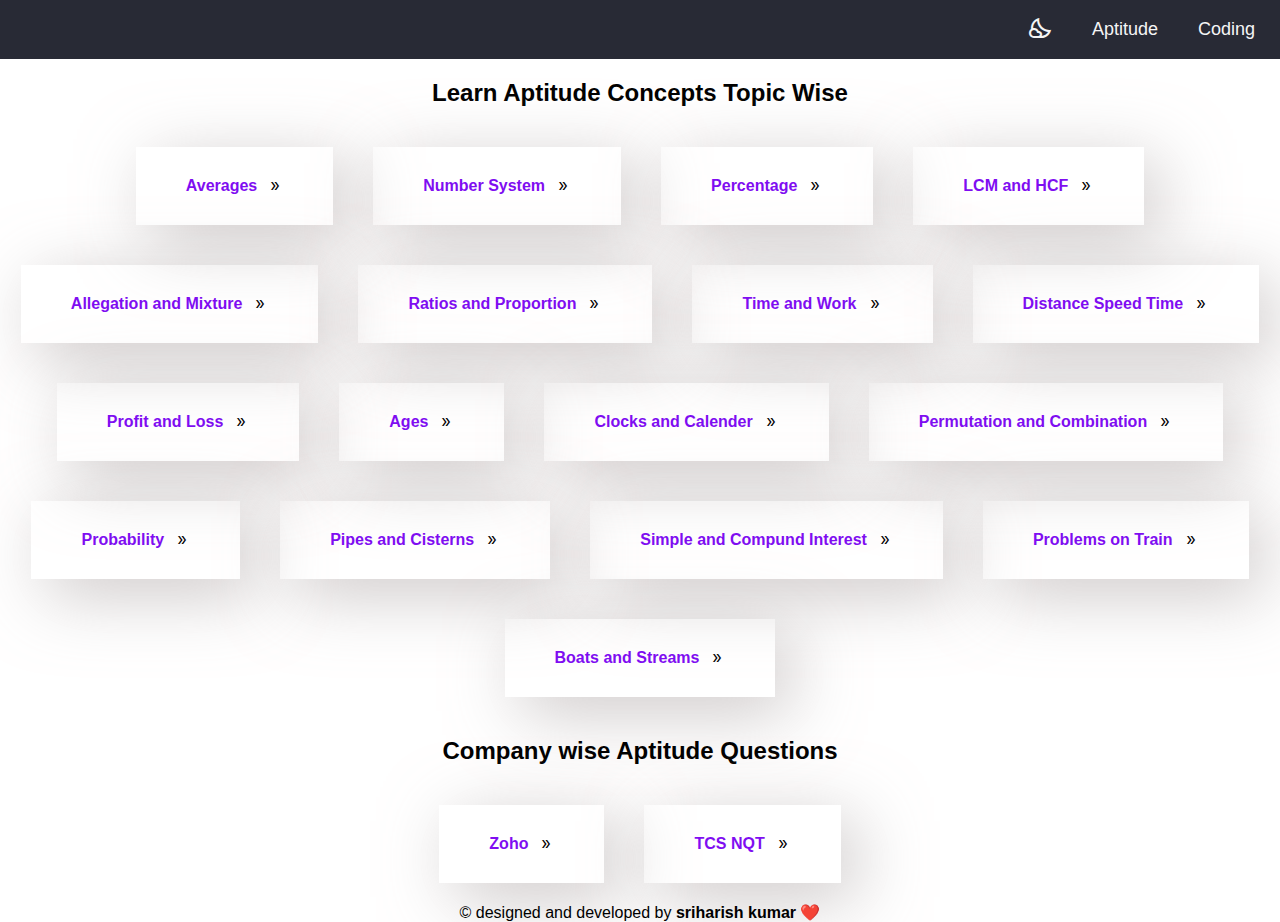
<file: index.html>
<!DOCTYPE html>
<html>
<head>
    <meta charset="utf-8" />
    <meta http-equiv="X-UA-Compatible" content="IE=edge" />
    <title>Aptitude</title>
    <meta name="viewport" content="width=device-width, initial-scale=1" />
    <link rel="stylesheet" type="text/css" media="screen" href="./index.css" />
    <link rel="stylesheet" href="https://fonts.googleapis.com/css2?family=Material+Symbols+Outlined:opsz,wght,FILL,GRAD@24,100,0,200"/>
    <link rel="stylesheet" href="https://fonts.googleapis.com/css2?family=Material+Symbols+Sharp:opsz,wght,FILL,GRAD@48,700,0,200&icon_names=double_arrow"/>
</head>

<body>
    <header>
      <nav>
        <ul>
          <li id="toggle"><span class="material-symbols-outlined" id="themeicon">partly_cloudy_day</span></li>
          <li onclick="tabaptitude()">Aptitude</li>
          <li onclick="tabcoding()">Coding</li>
          <li class="openmenu"><span class="material-symbols-outlined">menu</span></li>
        </ul>
      </nav>
    </header>
    <section class="overlay">
      <h1 class="closemenu">
        <span class="material-symbols-outlined">close</span>
      </h1>
      <ul>
        <li onclick="tabaptitude()">Aptitude</li>
        <li onclick="tabcoding()">Coding</li>
      </ul>
    </section>
    <main>
      <section class="aptitude">
        <h2>Learn Aptitude Concepts Topic Wise</h2>
        <div class="cards"></div>
        <h2>Company wise Aptitude Questions</h2>
        <div class="cards company"></div>
      </section>
      <section class="coding">
        <div class="searchbar">
          <input type="text" onkeyup="search()" name="" id="search" placeholder="Enter Program Name to Search" />
        </div>
        <div class="content">
          <div class="filter">  
            <h4>sort by</h4>
            <label for="array"><input type="checkbox" name="" id="array"><span>Arrays</span></label>
            <label for="string"><input type="checkbox" name="" id="string"><span>Strings</span></label>
            <label for="pattern"><input type="checkbox" name="" id="pattern"><span>Pattern</span></label>
            <label for="dsa"><input type="checkbox" name="" id="dsa"><span>DSA</span></label>
            <label for="leetcode"><input type="checkbox" name="" id="leetcode"><span>Leetcode</span></label>
          </div>
          <div class="programs">
              <!-- <div class="program">
                <div class="program-meta">
                  <h1>Odd or Even</h1>
                  <p>Language : <code>Java</code></p>
                  <p>Category : <code>normal</code></p>
                  <p>Companies asked : <code>zoho</code><code>tcs</code><code>infosys</code></p>
                </div>
                  <details>
                    <summary><span class="material-symbols-outlined">code</span>code<span class="material-symbols-sharp">double_arrow</span></summary>
                    <button onclick="copycode()"><span class="material-symbols-outlined">content_copy</span></button>
                    <pre id=""></pre>
                  </details>
              </div> -->
          </div>
        </div>
      </section>
    </main>
    <footer>
      <p>
        &copy; designed and developed by <strong>sriharish kumar ❤️</strong>
      </p>
    </footer>

    <script>

        document.addEventListener("DOMContentLoaded", () => {

            let theme = localStorage.getItem("theme");
            document.body.classList.toggle(theme);
            document.getElementById("themeicon").textContent = theme == "light" ? "partly_cloudy_day" : "partly_cloudy_night";

            let tab = localStorage.getItem("tab");
            tab == "coding" ? tabcoding() : tabaptitude()

            let topics = [
                ["Averages", "Aptitude.html?topic=average&title=Averages"],
                ["Number System", "Aptitude.html?topic=numbersystem&title=Number System"],
                ["Percentage", "Aptitude.html?topic=percentage&title=percentage"],
                ["LCM and HCF", "#"],
                ["Allegation and Mixture", "#"],
                ["Ratios and Proportion", "Aptitude.html?topic=ratiosandproportion&title=Ratio and Proportion"],
                ["Time and Work", "Aptitude.html?topic=timeandwork"],
                ["Distance Speed Time", "Aptitude.html?topic=distancespeedtime&title=Distance Speed Time"],
                ["Profit and Loss", "Aptitude.html?topic=profitandloss&title=Profit and Loss"],
                ["Ages", "#"],
                ["Clocks and Calender", "#"],
                ["Permutation and Combination","Aptitude.html?topic=permutationandcombination&title=Permutation and Combination",],
                ["Probability", "#"],
                ["Pipes and Cisterns", "Aptitude.html?topic=pipesandcisterns&title=Pipes and Cisterns"],
                ["Simple and Compund Interest","Aptitude.html?topic=simpleandcompoundinterest&title=Simple and Compound Interest",],
                ["Problems on Train", "Aptitude.html?topic=trains&title=Trains"],
                ["Boats and Streams", "Aptitude.html?topic=boatsandstreams&title=Boats and Streams"],
            ];
            let cards = document.getElementsByClassName("cards")[0];
            topics.map((ele, index) => {
                let div = `<a href="${ele[1]}">${ele[0]} <span class="material-symbols-sharp">double_arrow</span></a>`;
                cards.innerHTML += div;
            });

            let companies = [
                ["Zoho", "#"],
                ["TCS NQT", "Aptitude.html?topic=tcsnqt&title=TCS NQT"],
            ];
            let company = document.getElementsByClassName("company")[0];
            companies.map((ele, index) => {
                let div = `<a href="${ele[1]}">${ele[0]} <span class="material-symbols-sharp">double_arrow</span></a>`;
                company.innerHTML += div;
            });

            let programs=document.querySelector('.programs');
            fetch(`./programs/program.json`).then(data => {return data.json()}).then((data)=>{
              data.map((ele,index)=>{
                programs.innerHTML+=`
                <div class="program" data-name="${transformString(ele.name)}" date-category="${transformString(ele.category)}">
                  <div class="program-meta">
                    <h1>${ele.name}</h1>
                    <p>Language : <code>${ele.language}</code></p>
                    <p>Category : <code>${ele.category}</code></p>
                    <p>Companies asked : ${ele.companies.map((e,i)=>{return `<code>${e}</code>`}).join("")}</p>
                  </div>
                  <details>
                    <summary><span class="material-symbols-outlined">code</span>code<span class="material-symbols-sharp">double_arrow</span></summary>
                    <button onclick="copycode(${ele.id})"><span class="material-symbols-outlined">content_copy</span></button>
                    <pre id="">${ele.code}</pre>
                  </details>
              </div>`;
              })
            })

            document.getElementById("toggle").addEventListener("click", () => {
                document.body.classList.toggle("dark");
                document.getElementById("themeicon").textContent = document.getElementById("themeicon").textContent == "partly_cloudy_day" ? "partly_cloudy_night" : "partly_cloudy_day";
                localStorage.setItem("theme",document.getElementById("themeicon").textContent == "partly_cloudy_night" ? "dark" : "light" );
            });

            document.querySelector(".openmenu").addEventListener("click", () => {
                document.getElementsByClassName("overlay")[0].classList.add("show");
            });

            document.querySelector(".closemenu").addEventListener("click", () => {
                document.getElementsByClassName("overlay")[0].classList.remove("show");
            });
        });

        function tabaptitude() {
            document.querySelector(".coding").style.display = "none";
            document.querySelector(".aptitude").style.display = "block";
            localStorage.setItem("tab", "aptitude");
        }

        function tabcoding() {
            document.querySelector(".aptitude").style.display = "none";
            document.querySelector(".coding").style.display = "block";
            localStorage.setItem("tab", "coding");
        }

        function copycode(id) {
          fetch(`./programs/program.json`).then((data)=>{return data.json()}).then((data)=>{
            navigator.clipboard.writeText(data[id].code).then(()=>{
              alert("code successfully copied")
            })
          })
        }

        function search() {
            let search=transformString(document.getElementById('search').value)
            let programs=document.querySelectorAll('.program')
            programs.forEach(program => {
              if(program.dataset.name.includes(search)){
                program.style.display='block'
              }
              else{
                program.style.display='none'
              }
            })
        }

        function transformString(input) {
            return input.replace(/\s+/g, '').toLowerCase();
        }
    </script>
</body>
  <!-- 
topics to be added

    ['Mensuration','#']

-->
</html>
</file>
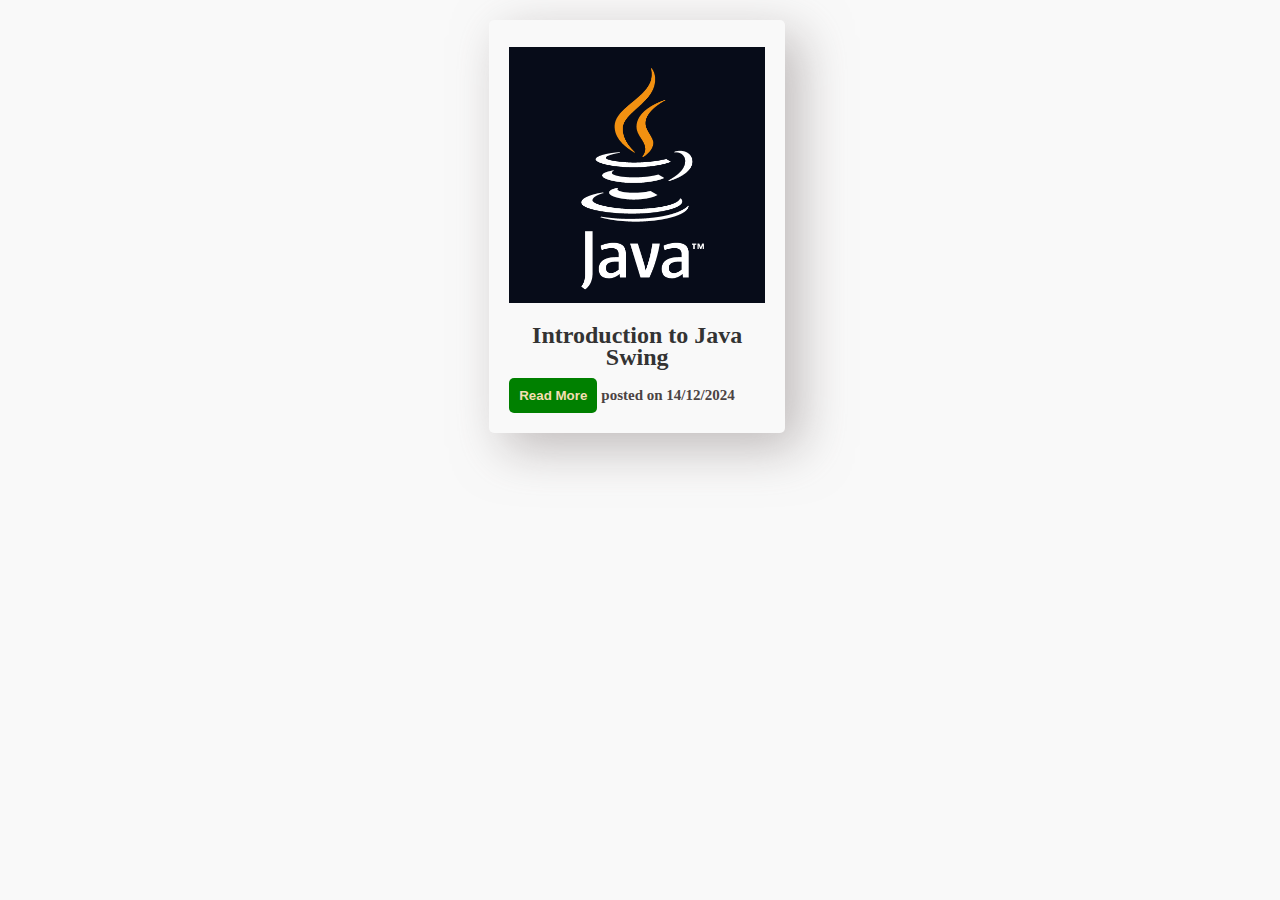
<file: Home.html>
<!DOCTYPE html>
<html>

<head>
    <meta charset='utf-8'>
    <meta http-equiv='X-UA-Compatible' content='IE=edge'>
    <meta name='viewport' content='width=device-width, initial-scale=1'>
    <link rel="stylesheet" href="Home.css">
</head>

<body>
    <main>
        <div class="posts">
            <div class="post">
                <img src="./images/java.png" alt="">
                <div class="content">
                    <h2>Introduction to Java Swing</h2>
                </div>
                <button onclick="window.location.href='java.html'">Read More</button>
                <span>posted on 14/12/2024</span>
            </div>
        </div>
    </main>
</body>

</html>
</file>
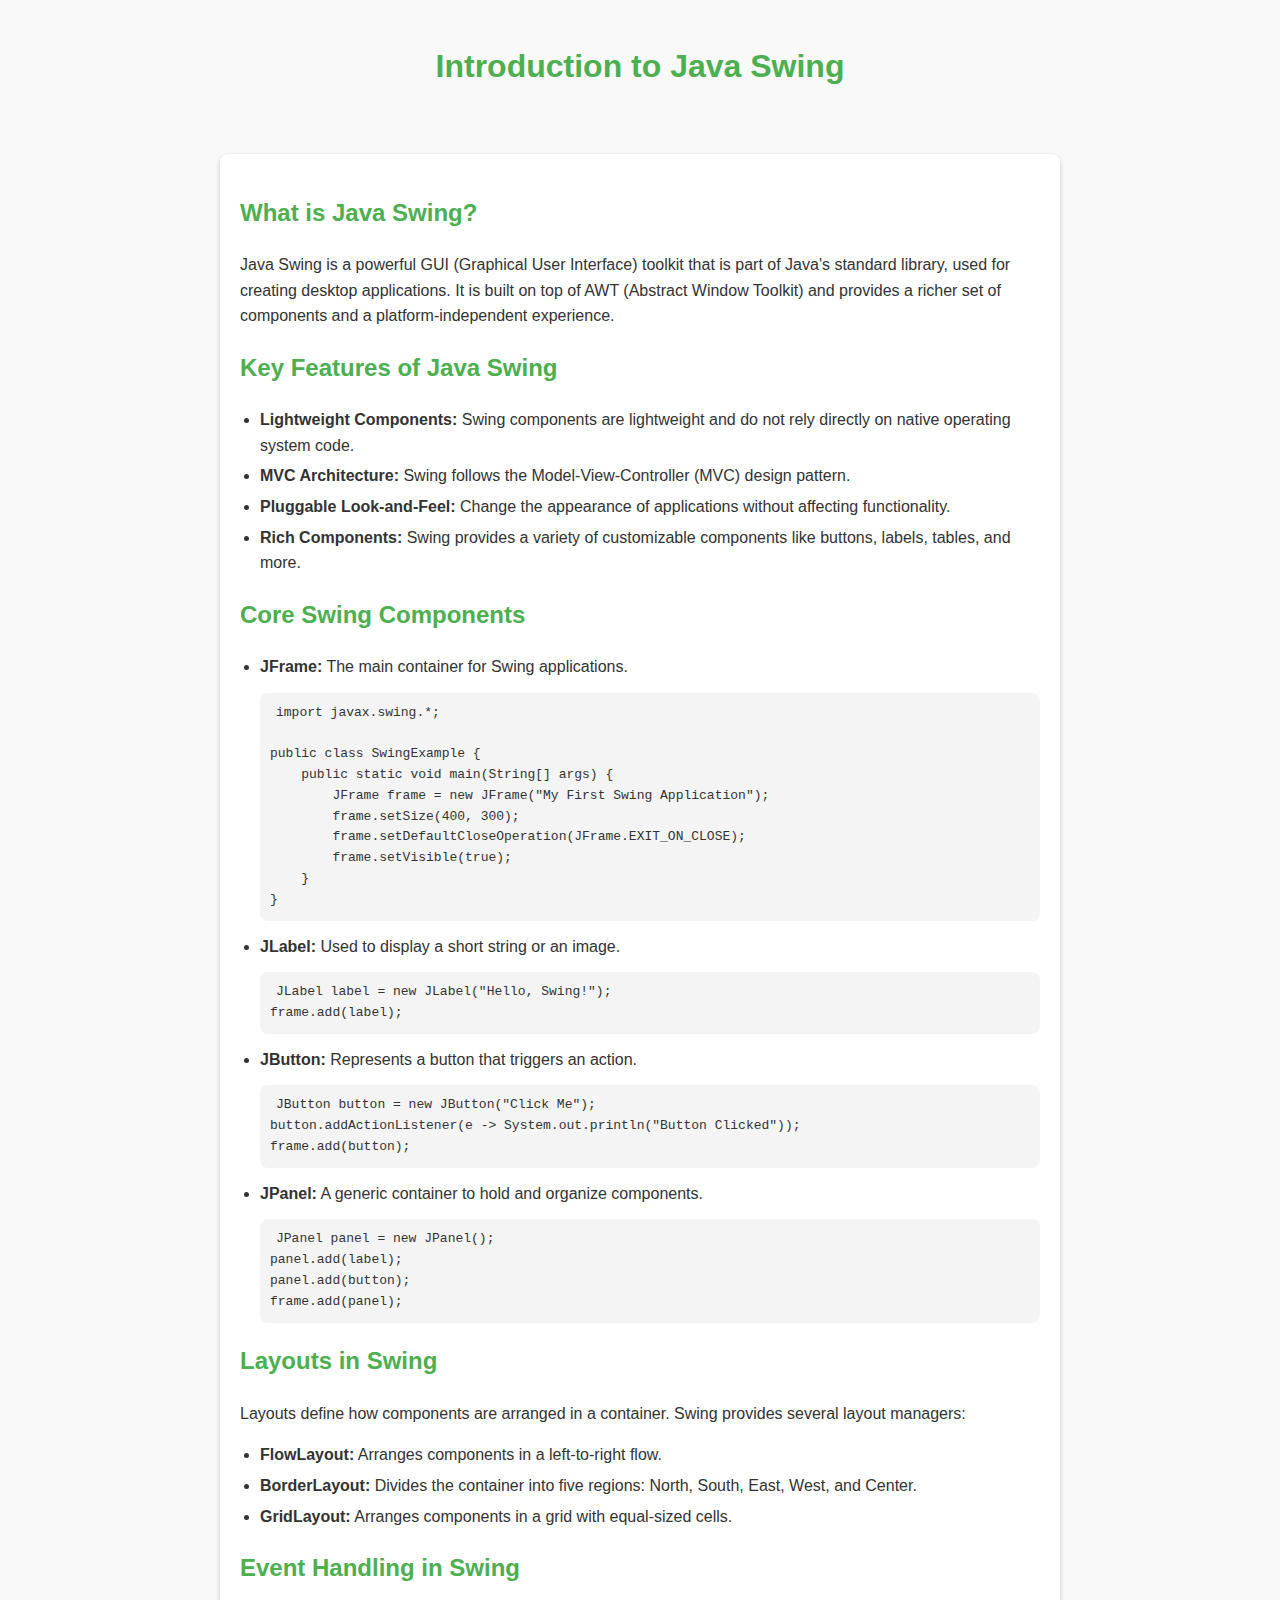
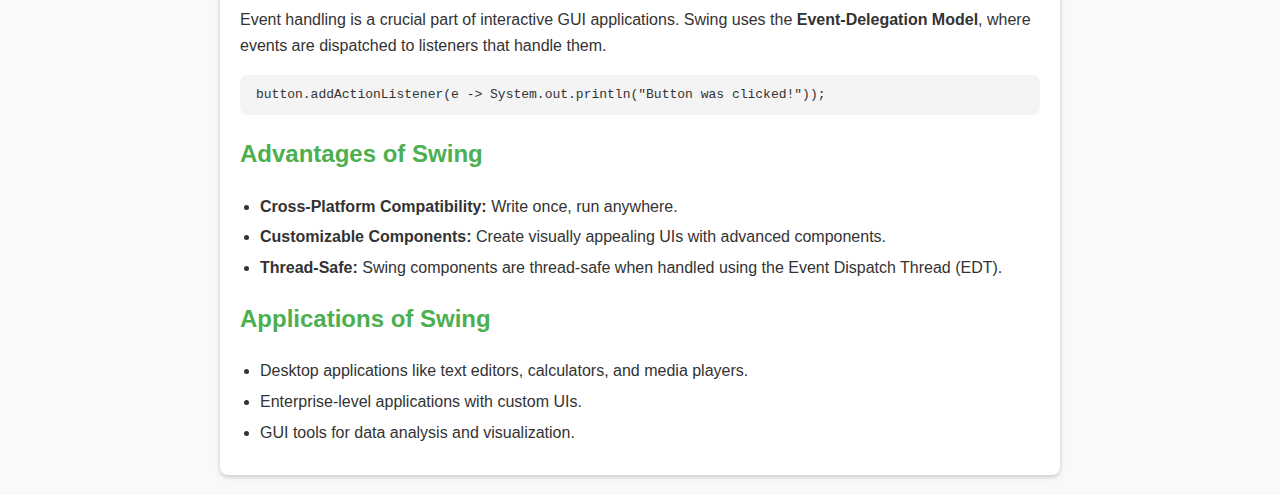
<file: java.html>
<!DOCTYPE html>
<html lang="en">
<head>
    <meta charset="UTF-8">
    <meta name="viewport" content="width=device-width, initial-scale=1.0">
    <style>
        body {
            font-family: Arial, sans-serif;
            line-height: 1.6;
            margin: 0;
            padding: 0;
            background-color: #f9f9f9;
            color: #333;
        }

        header {
            padding: 20px 10px;
            text-align: center;
        }

        main {
            max-width: 800px;
            margin: 20px auto;
            background: white;
            padding: 20px;
            border-radius: 8px;
            box-shadow: 0 2px 5px rgba(0, 0, 0, 0.2);
        }

        h1, h2 {
            color: #4CAF50;
        }

        code {
            background: #f4f4f4;
            padding: 2px 6px;
            border-radius: 4px;
            font-family: monospace;
        }

        pre {
            background: #f4f4f4;
            padding: 10px;
            border-radius: 8px;
            overflow-x: auto;
        }

        ul {
            margin: 10px 0;
            padding-left: 20px;
        }

        li {
            margin: 5px 0;
        }

    </style>
</head>
<body>

<header>
    <h1>Introduction to Java Swing</h1>
</header>

<main>
    <section>
        <h2>What is Java Swing?</h2>
        <p>Java Swing is a powerful GUI (Graphical User Interface) toolkit that is part of Java's standard library, used for creating desktop applications. It is built on top of AWT (Abstract Window Toolkit) and provides a richer set of components and a platform-independent experience.</p>
    </section>

    <section>
        <h2>Key Features of Java Swing</h2>
        <ul>
            <li><strong>Lightweight Components:</strong> Swing components are lightweight and do not rely directly on native operating system code.</li>
            <li><strong>MVC Architecture:</strong> Swing follows the Model-View-Controller (MVC) design pattern.</li>
            <li><strong>Pluggable Look-and-Feel:</strong> Change the appearance of applications without affecting functionality.</li>
            <li><strong>Rich Components:</strong> Swing provides a variety of customizable components like buttons, labels, tables, and more.</li>
        </ul>
    </section>

    <section>
        <h2>Core Swing Components</h2>
        <ul>
            <li><strong>JFrame:</strong> The main container for Swing applications.
                <pre><code>import javax.swing.*;

public class SwingExample {
    public static void main(String[] args) {
        JFrame frame = new JFrame("My First Swing Application");
        frame.setSize(400, 300);
        frame.setDefaultCloseOperation(JFrame.EXIT_ON_CLOSE);
        frame.setVisible(true);
    }
}</code></pre>
            </li>

            <li><strong>JLabel:</strong> Used to display a short string or an image.
                <pre><code>JLabel label = new JLabel("Hello, Swing!");
frame.add(label);</code></pre>
            </li>

            <li><strong>JButton:</strong> Represents a button that triggers an action.
                <pre><code>JButton button = new JButton("Click Me");
button.addActionListener(e -> System.out.println("Button Clicked"));
frame.add(button);</code></pre>
            </li>

            <li><strong>JPanel:</strong> A generic container to hold and organize components.
                <pre><code>JPanel panel = new JPanel();
panel.add(label);
panel.add(button);
frame.add(panel);</code></pre>
            </li>
        </ul>
    </section>

    <section>
        <h2>Layouts in Swing</h2>
        <p>Layouts define how components are arranged in a container. Swing provides several layout managers:</p>
        <ul>
            <li><strong>FlowLayout:</strong> Arranges components in a left-to-right flow.</li>
            <li><strong>BorderLayout:</strong> Divides the container into five regions: North, South, East, West, and Center.</li>
            <li><strong>GridLayout:</strong> Arranges components in a grid with equal-sized cells.</li>
        </ul>
    </section>

    <section>
        <h2>Event Handling in Swing</h2>
        <p>Event handling is a crucial part of interactive GUI applications. Swing uses the <strong>Event-Delegation Model</strong>, where events are dispatched to listeners that handle them.</p>
        <pre><code>button.addActionListener(e -> System.out.println("Button was clicked!"));</code></pre>
    </section>

    <section>
        <h2>Advantages of Swing</h2>
        <ul>
            <li><strong>Cross-Platform Compatibility:</strong> Write once, run anywhere.</li>
            <li><strong>Customizable Components:</strong> Create visually appealing UIs with advanced components.</li>
            <li><strong>Thread-Safe:</strong> Swing components are thread-safe when handled using the Event Dispatch Thread (EDT).</li>
        </ul>
    </section>

    <section>
        <h2>Applications of Swing</h2>
        <ul>
            <li>Desktop applications like text editors, calculators, and media players.</li>
            <li>Enterprise-level applications with custom UIs.</li>
            <li>GUI tools for data analysis and visualization.</li>
        </ul>
    </section>
</main>

</body>
</html>
</file>
<file: index.css>
* {
  padding: 0;
  margin: 0;
  box-sizing: border-box;
}

:root {
  --background-color: #282a35;
  --font-color: whitesmoke;
}

body {
  height: 100dvh;
  font-family: Arial, sans-serif;
  position: relative;
}

.overlay {
  width: 0%;
  right: 200%;
  top: 0px;
  height: 100dvh;
  position: absolute;
  background-color: #1e2028;
  color: var(--font-color);
  padding: 5%;
  transition: all 1.2s;
}

.overlay.show {
  right: 0%;
  width: 100%;
}

.overlay ul {
  padding: 10%;
  list-style-type: none;
}

.overlay ul li {
  padding: 5%;
}

header nav {
  display: flex;
  align-items: center;
  justify-content: right;
  flex-wrap: wrap;
  background-color: var(--background-color);
  padding: 5px;
}

header nav ul {
  list-style-type: none;
  display: flex;
  align-items: center;
}

header nav ul li {
  padding: 5px 15px;
  text-decoration: none;
  font-size: 18px;
  margin: 5px;
  color: whitesmoke;
  cursor: pointer;
  user-select: none;
}

header nav ul li.openmenu {
  display: none;
}

header nav ul li:hover {
  background-color: rgb(127, 13, 241);
  border-radius: 20px;
}

main section.aptitude h2 {
  padding: 10px;
  margin: 10px;
  text-align: center;
}

main section.aptitude div.cards {
  display: flex;
  align-items: center;
  justify-content: center;
  flex-wrap: wrap;
}

main section.aptitude div.cards a {
  display: flex;
  align-items: center;
  justify-content: space-between;
  padding: 30px 50px;
  text-decoration: none;
  color: rgb(127, 13, 241);
  box-shadow: 15px 15px 70px rgba(167, 160, 160, 0.7);
  box-shadow: 15px 15px 70px rgba(184, 177, 177, 0.7);
  margin: 20px;
  font-weight: bold;
}

main section.aptitude div.cards span {
  transition: transform 0.5s;
  color: black;
  margin-left: 10px;
  font-size: 1rem;
}

main section.aptitude div.cards a:hover span {
  transform: translateX(30px);
}

main section.aptitude div.cards a:hover {
  transform: scale(1.05);
  border-bottom: 3px solid;
}

/* coding */

main section.coding {
  display: none;
}

main section.coding .searchbar {
  text-align: center;
  margin: 2%;
  position: sticky;
  top: 20px;
}

main section.coding .searchbar input {
  width: 70%;
  padding: 15px;
  border-radius: 20px;
  outline: none;
  border: none;
  text-indent: 10px;
  box-shadow: -5px 5px 30px rgba(167, 160, 160, 0.7);
  font-size: 15px;
}

main section.coding .content {
  display: flex;
  padding: 10px;
  gap: 20px;
}

main section.coding .content .filter {
  padding: 10px;
  box-shadow: -5px 5px 30px rgba(167, 160, 160, 0.7);
  border-radius: 20px;
  height: fit-content;
  position: sticky;
  top: 20px;
}

main section.coding .content .filter h4 {
  text-align: center;
  padding: 5px;
  text-transform: capitalize;
}

main section.coding .content .filter label {
  display: block;
  padding: 10px;
  margin: 5px;
  cursor: pointer;
  white-space: nowrap;
}

main section.coding .content .filter label input,
main section.coding .content .filter label input span {
  margin: 5px;
}

main section.coding .content .filter label:hover {
  background-color: rgba(167, 160, 160, 0.5);
}

main section.coding .content .programs {
  padding: 10px;
  width: 100%;
}

main section.coding .content .programs .program {
  padding: 10px;
  box-shadow: 15px 15px 70px rgba(167, 160, 160, 0.7);
  margin-bottom: 20px;
  border-radius: 20px;
}

main section.coding .content .programs .program:hover {
  border-bottom: 3px solid rgb(127, 13, 241);
}

main section.coding .content .programs .program .program-meta h1 {
  padding: 10px;
  text-transform: capitalize;
  color: rgb(127, 13, 241);
}

main section.coding .content .programs .program .program-meta {
  display: flex;
  justify-content: center;
  align-items: center;
  gap: 20px;
  margin: 10px;
  font-weight: bold;
}

main section.coding .content .programs .program .program-meta p {
  font-size: 14px;
}

main section.coding .content .programs .program .program-meta p code {
  padding: 5px 15px;
  border-radius: 40px 80px;
  color: black;
  margin: 5px;
  background-color: rgb(242, 177, 93);
}

main section.coding .content .programs .program details {
  padding: 10px;
  margin: 10px;
}

main section.coding .content .programs .program details summary {
  user-select: none;
  cursor: pointer;
  background-color: #282a35;
  padding: 10px;
  border-radius: 20px;
  color: antiquewhite;
  display: flex;
  align-items: center;
  font-weight: bold;
}

main section.coding .content .programs .program details summary span {
  color: rgb(0, 255, 0);
  font-weight: bold;
  transition: transform 0.5s;
}

main section.coding .content .programs .program details summary:hover span:nth-child(2) {
  transform: translateX(30px);
}

main section.coding .content .programs .program details button {
  padding: 5px;
  margin: 10px;
  border: none;
  cursor: pointer;
  background-color: rgb(189, 196, 202);
  border-radius: 10px;
}

main section.coding .content .programs .program details pre {
  padding: 10px;
  overflow: auto;
  white-space: pre-wrap;
}

footer {
  text-align: center;
}

/* theme css */

body.dark {
  background-color: #1e2028;
  color: white;
}

body.dark main section.aptitude div.cards a {
  color: rgb(128, 0, 255);
  box-shadow: 15px 15px 70px rgb(11, 11, 11);
}

body.dark main section.aptitude div.cards span {
  color: wheat;
}

body.dark main section.coding .searchbar input,
body.dark main section.coding .content .programs .program,
body.dark main section.coding .content .filter {
  box-shadow: 15px 15px 70px rgb(0, 0, 0);
}

body.dark main section.coding .content .filter label:hover {
  background-color: #282a35;
}

/* media query */

@media screen and (max-width: 480px) {
  header nav ul li:nth-child(2),
  header nav ul li:nth-child(3) {
    display: none;
  }

  header nav ul li.openmenu {
    display: block;
  }

  .overlay{
    z-index: 99;
  }

  main section.aptitude h2 {
    font-size: 1rem;
  }

  main section.aptitude div.cards a {
    font-size: 0.8rem;
  }

  main section.coding .content {
    flex-wrap: wrap;
  }

  main section.coding .content .filter {
    position: static;
    display: flex;
    padding: 3px;
  }

  main section.coding .content .filter h4 {
    display: none;
  }

  main section.coding .content .filter label {
    font-size: 15px;
    padding: 1px;
  }

  main section.coding .content .programs .program .program-meta {
    display: block;
  }

  main section.coding .content .programs .program .program-meta p {
    padding: 5px;
    margin: 5px;
    display: flex;
    align-items: center;
    flex-wrap: wrap;
  }

  main section.coding .content .programs .program .program-meta p code {
    font-size: 12px;
  }

  main section.coding .content .programs .program details pre {
    font-size: 12px;
  }

  main section.coding .content .filter label:hover{
    background-color: white;
  }

  footer{
    font-size: 15px;
  }
}
</file>
<file: Home.css>
* {
    padding: 0;
    margin: 0;
}


:root {
    --background-color: rgb(39, 38, 38);
    --background-color: #f9f9f9;
    --font-color: whitesmoke;
    --font-color: #333;
}

::-webkit-scrollbar {
    display: none;
}

body{
    width: 98%;
    height: 100%;
    padding: 10px;
    background-color: var(--background-color);
    color: var(--font-color);
}

main .posts{
    display: flex;
    align-items: center;
    justify-content: center;
    flex-wrap: wrap;
}

main .posts .post{
    width: 20dvw;
    height: auto;
    overflow: hidden;
    border-radius: 5px;
    padding: 20px;
    box-shadow: 15px 15px 50px rgba(167, 160, 160,0.7);
    margin: 10px;
}

main .posts .post img{
    width: inherit;
    height: 30dvh;
    /* object-fit: fill; */
    object-fit: contain;
    /* object-fit: initial; */
}

main .posts .post .content{
    padding: 10px;
    line-height: 22px;
}

main .posts .post .content h2{
    text-align: center;
}

main .posts .post .content p{
    font-family: 'Gill Sans', 'Gill Sans MT', Calibri, 'Trebuchet MS', sans-serif;
}

main .posts .post button{
    border: none;
    padding: 10px;
    background-color: green;
    color: wheat;
    border-radius: 5px;
    cursor: pointer;
    font-weight: bolder;
}

main .posts .post button:hover{
    background-color: rgb(14, 185, 14);
}

main .posts .post button + span{
    font-size: 15px;
    font-weight: bold;
    color: rgb(75, 67, 67);
}
</file>
